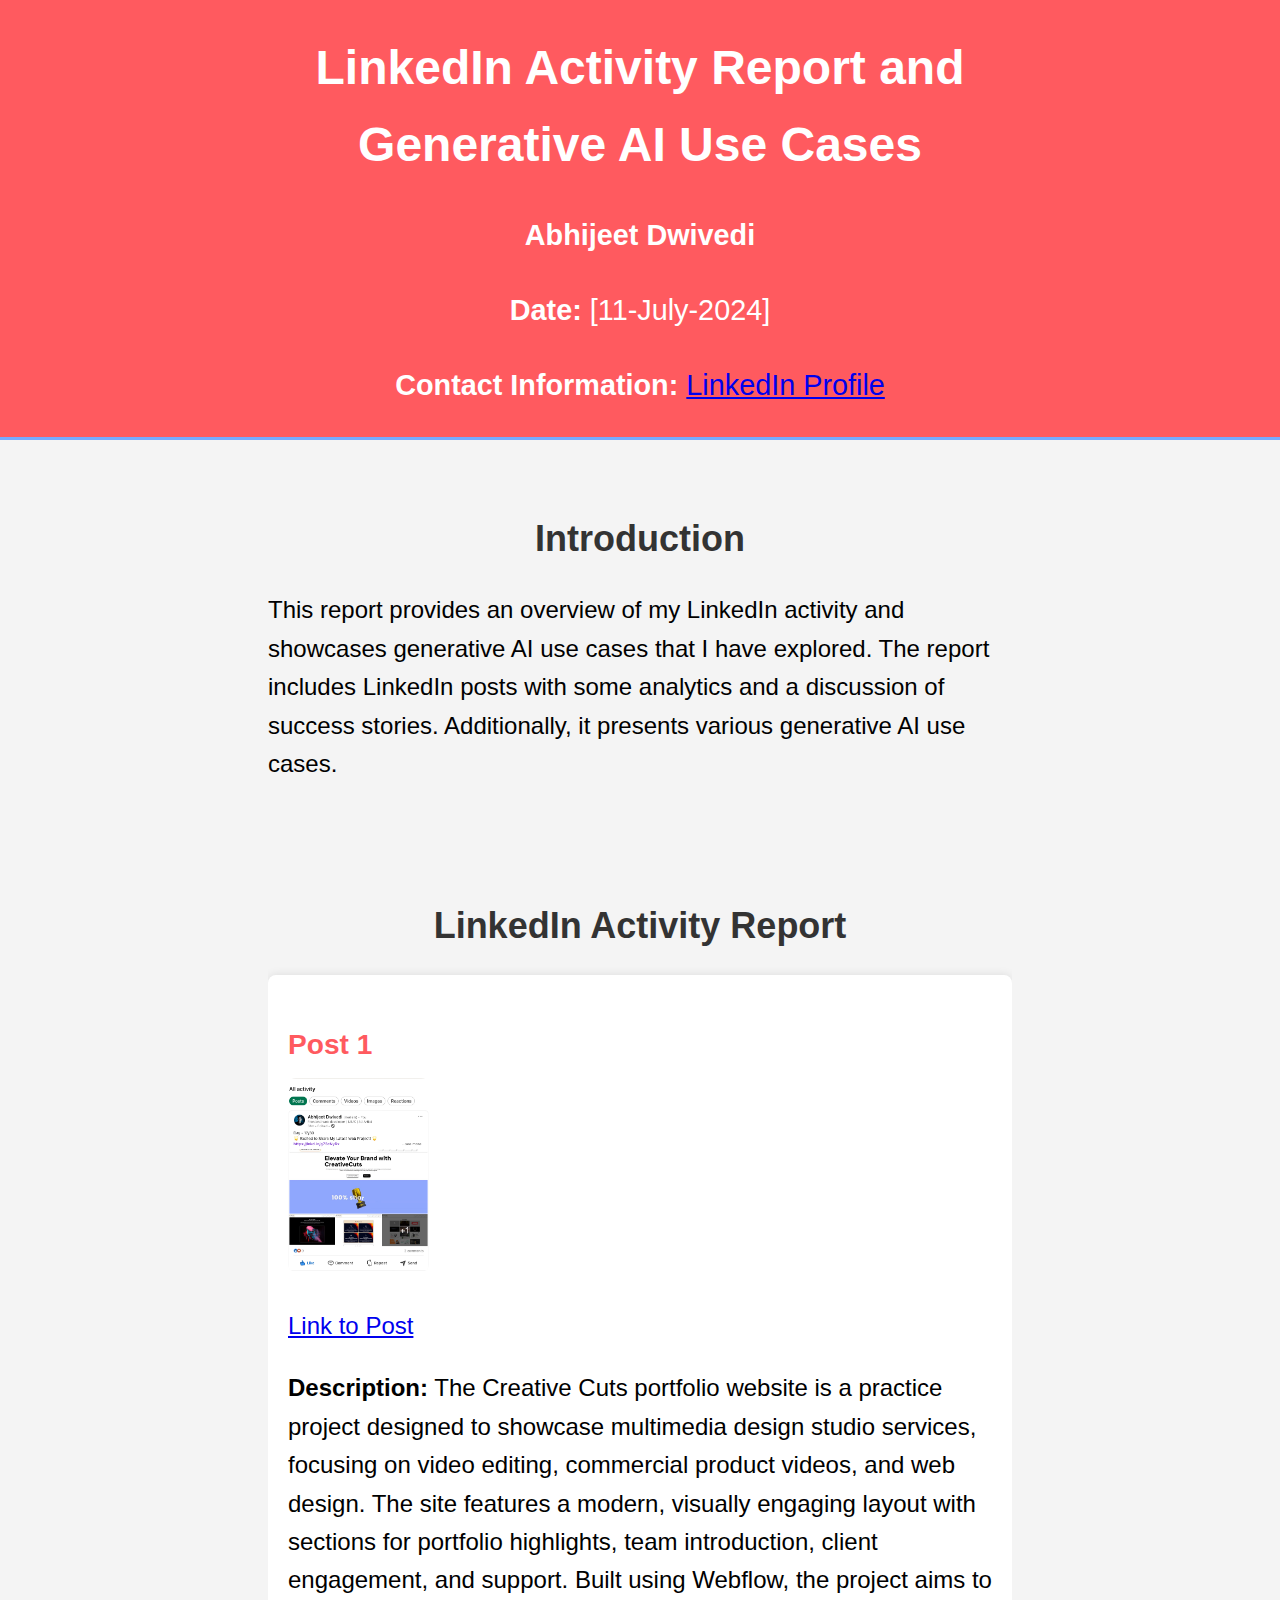
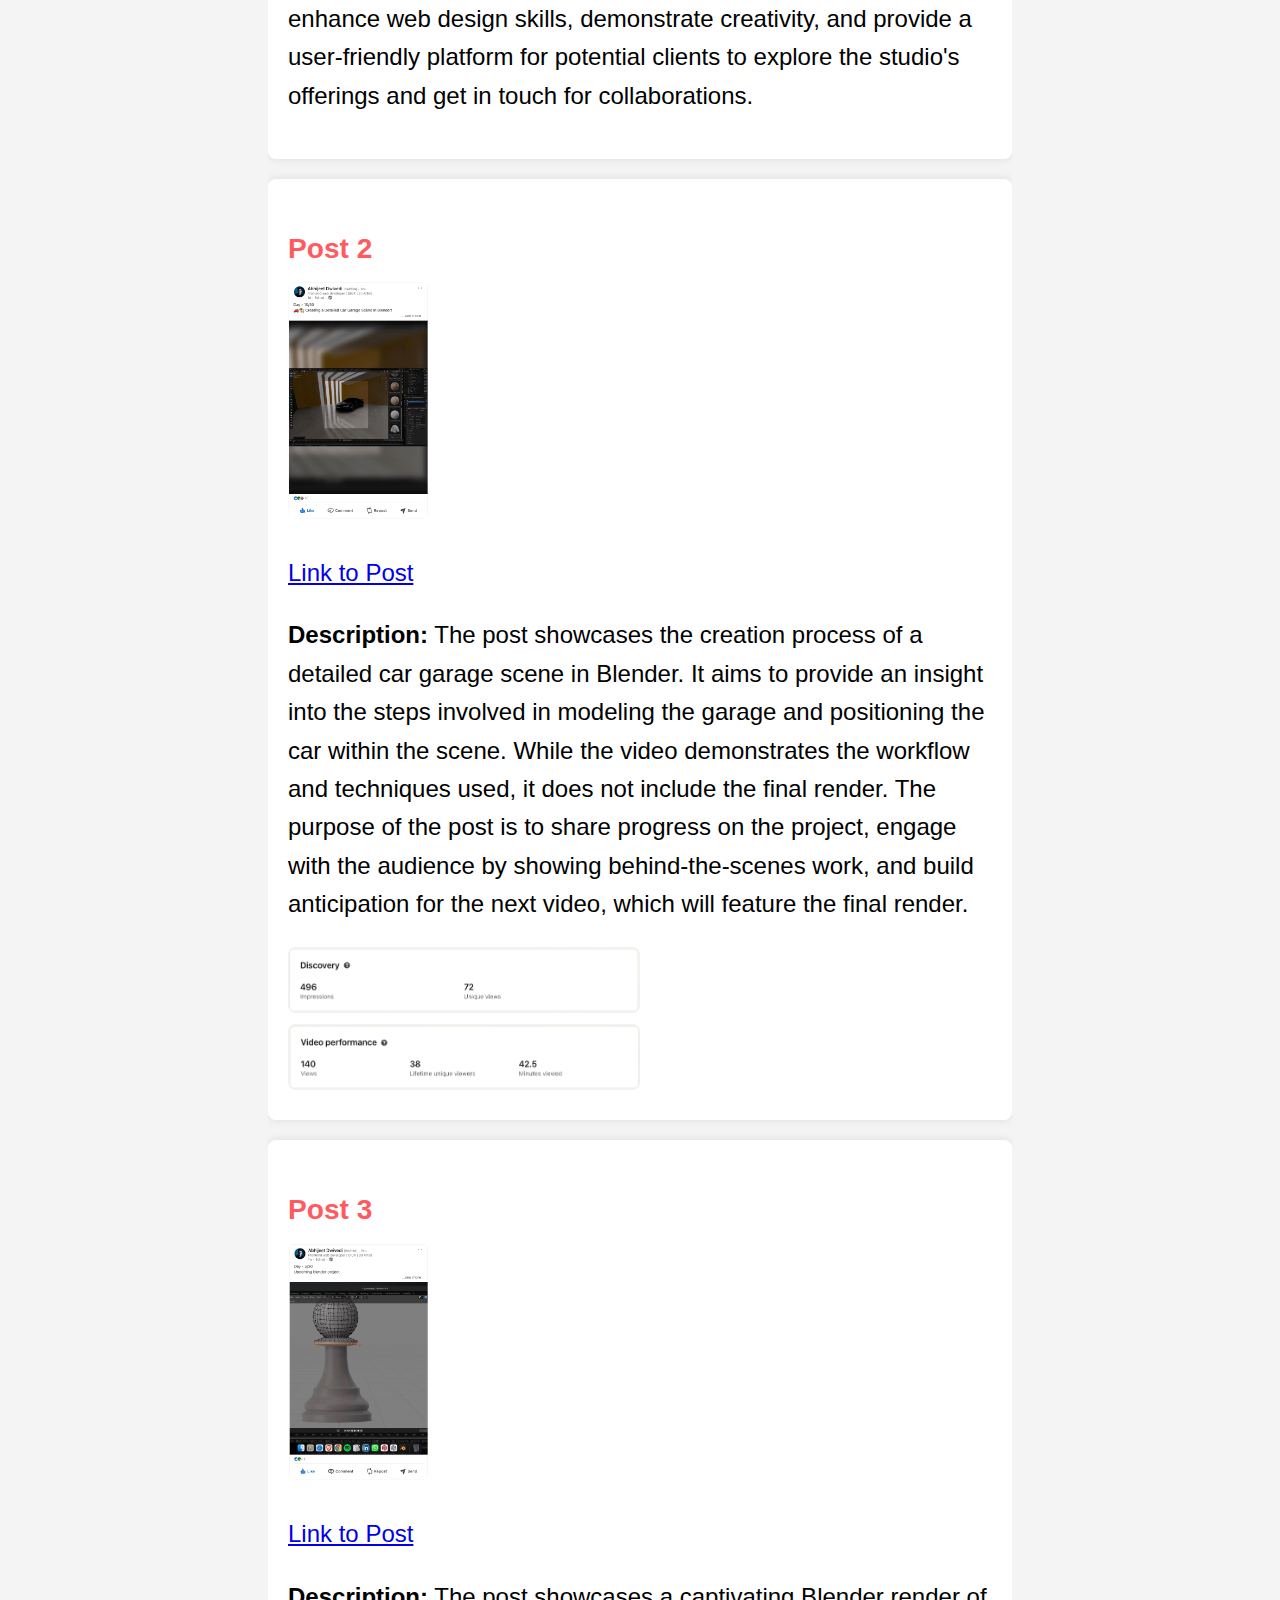
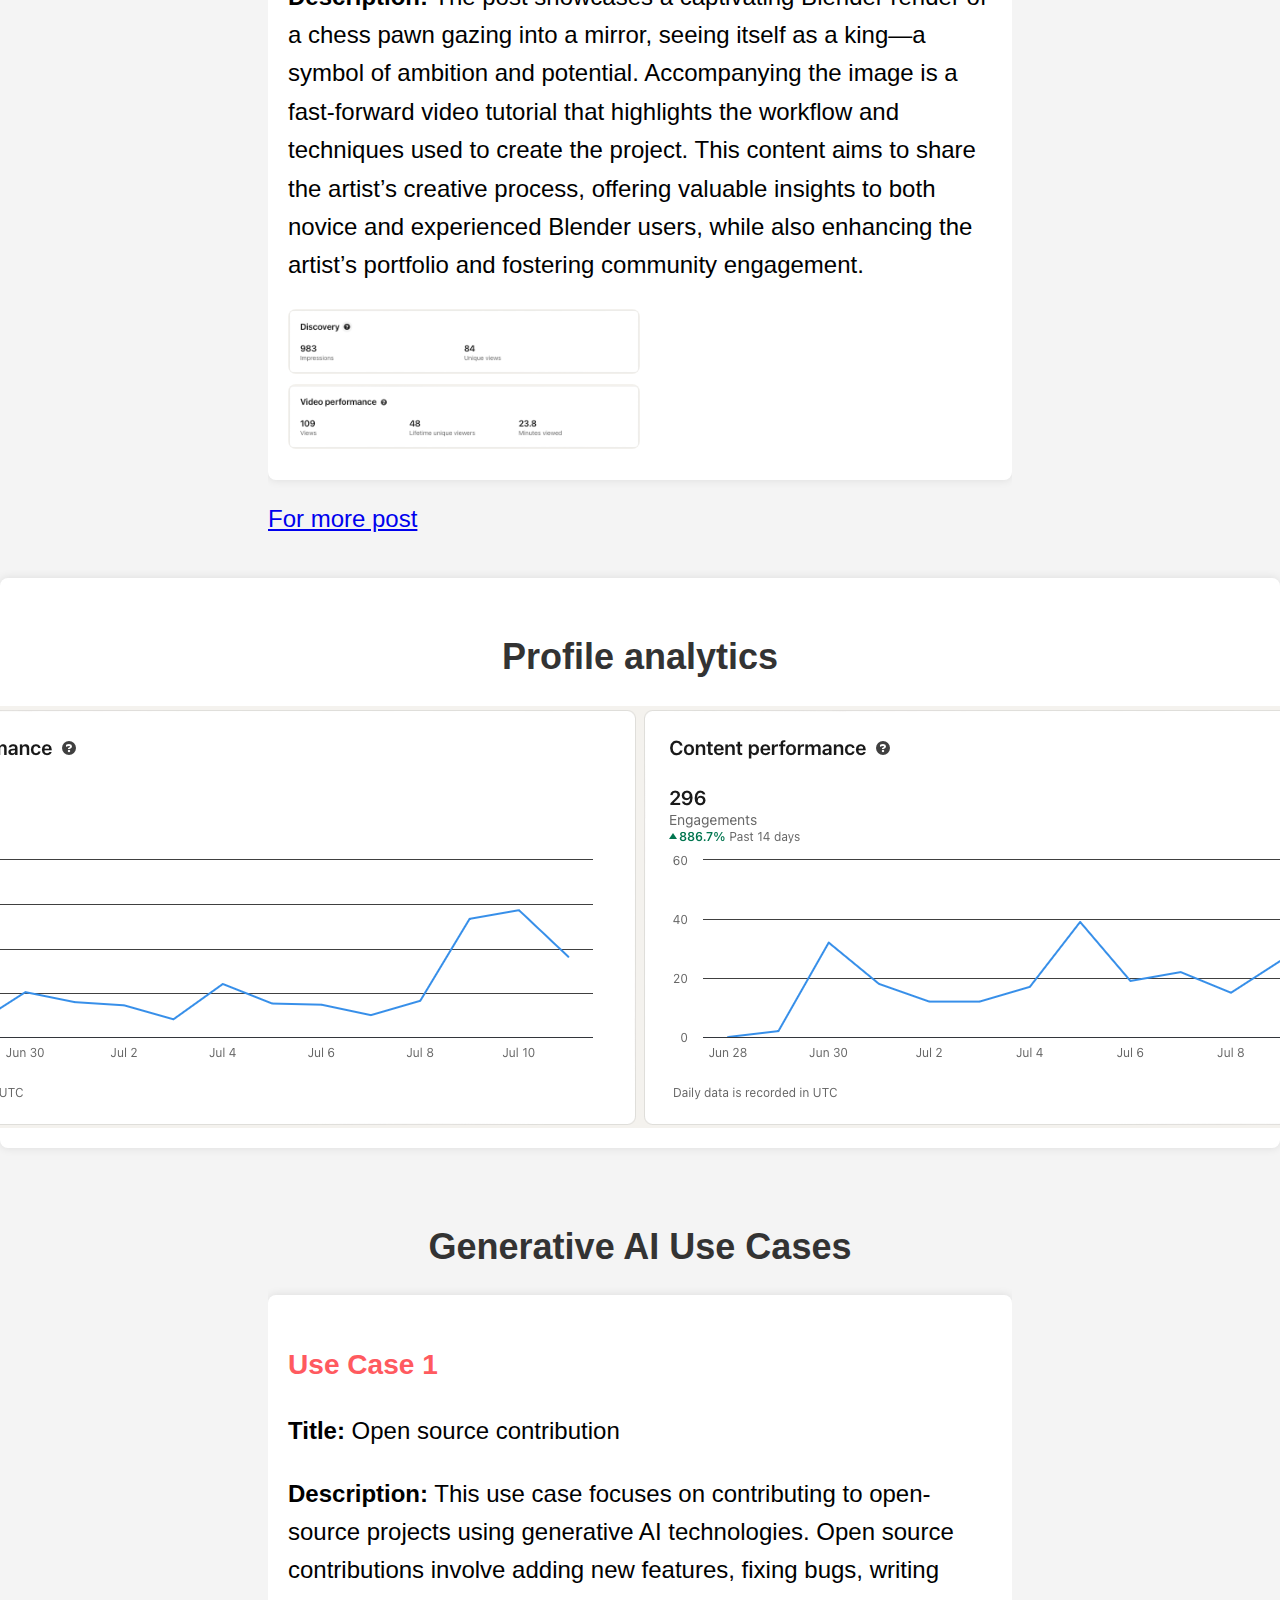
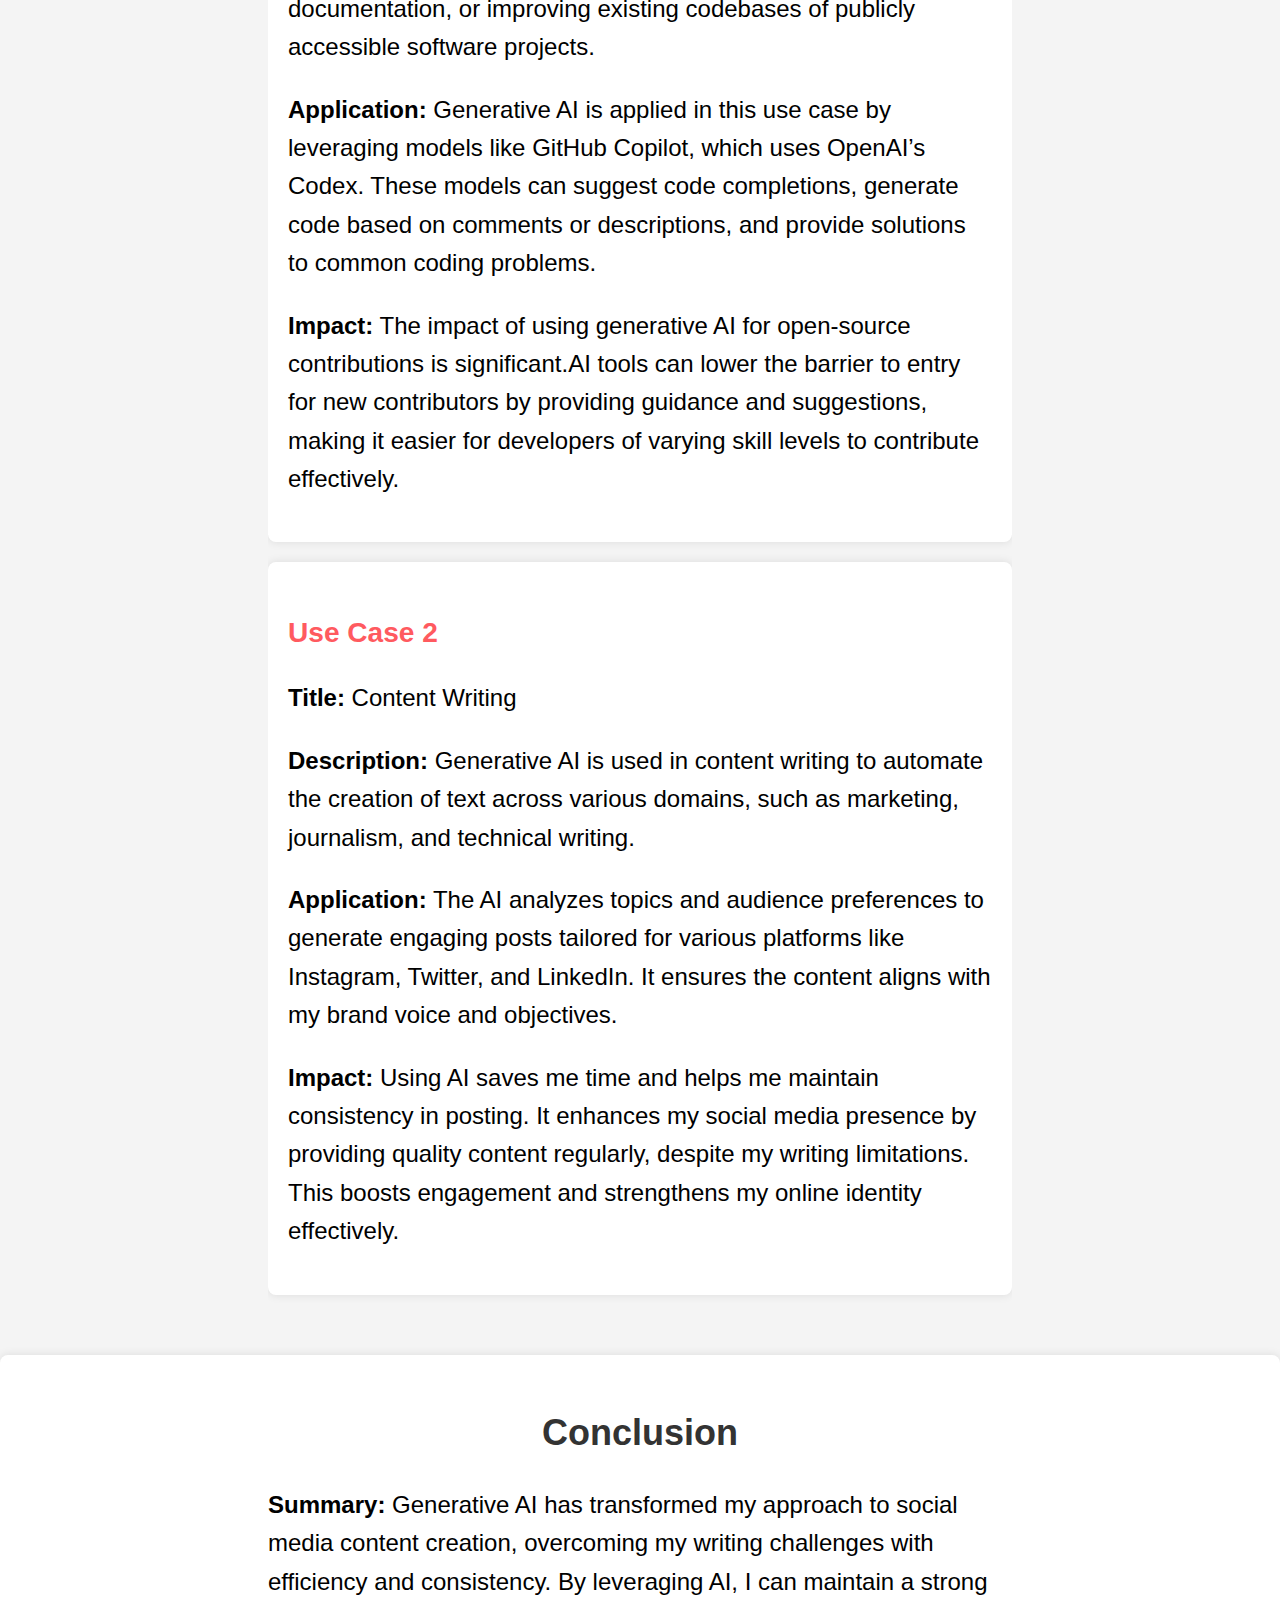
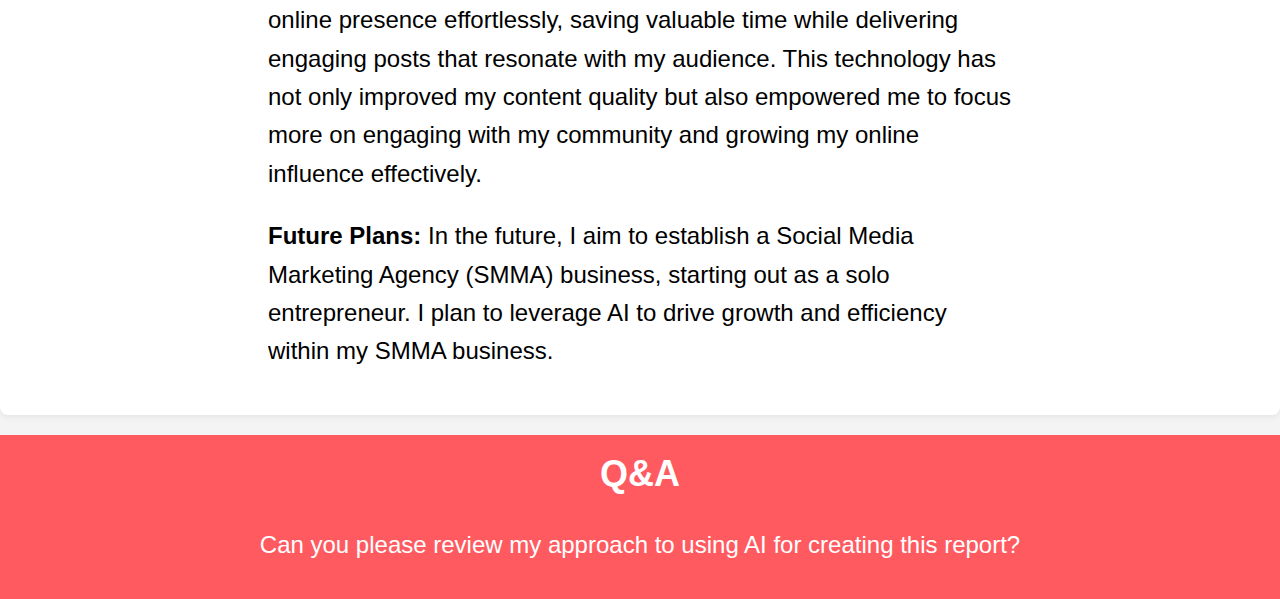
<file: index.html>
<!DOCTYPE html>
<html lang="en">
<head>
    <meta charset="UTF-8">
    <meta name="viewport" content="width=device-width, initial-scale=1.0">
    <title>LinkedIn Activity Report and Generative AI Use Cases</title>
    
    <style>
        body {
    font-family: Arial, sans-serif;
    line-height: 1.6;
    font-size: x-large;
    margin: 0;
    padding: 0;
    background: #f4f4f4;
}

.post img{
    width: 20%;
}

.metrics img{
    width: 50%;
}

.chart{
    display: flex;
    justify-content: center;
}

.container {
    width: 60%;
    margin: auto;
    overflow: hidden;
}

header {
    background: #ff5a5f;
    color: #fff;
    padding-top: 30px;
    min-height: 70px;
    border-bottom: #77aaff 3px solid;
}

header h1 {
    text-align: center;
    margin: 0;
    font-size: 2em;
}

header p {
    text-align: center;
    font-size: 1.2em;
}

section {
    padding: 20px;
    margin: 20px 0;
}

section h2 {
    text-align: center;
    color: #333;
    margin-bottom: 20px;
}

.post, .ai-use-case {
    background: #fff;
    padding: 20px;
    margin-bottom: 20px;
    border-radius: 8px;
    box-shadow: 0 0 10px rgba(0, 0, 0, 0.1);
}

.post h3, .ai-use-case h3 {
    color: #ff5a5f;
    margin-bottom: 10px;
}

.post img, .ai-use-case img {
    max-width: 100%;
    border-radius: 8px;
}

.metrics {
    font-size: 0.9em;
    color: #555;
}

.success-story, .conclusion {
    background: #fff;
    padding: 20px;
    border-radius: 8px;
    box-shadow: 0 0 10px rgba(0, 0, 0, 0.1);
}

footer.qna {
    background: #ff5a5f;
    color: #fff;
    text-align: center;
    padding: 10px 0;
    margin-top: 20px;
}

footer.qna h2 {
    margin: 0;
}
    </style>

</head>
<body>
    <header>
        <div class="container">
            <h1>LinkedIn Activity Report and Generative AI Use Cases</h1>
            <p><strong>Abhijeet Dwivedi</strong></p>
            <p><strong>Date:</strong> [11-July-2024]</p>
            <p><strong>Contact Information:</strong> <a href="https://linkedin.com/in/abhijeet-dwivedi-347408253">LinkedIn Profile</a></p>
        </div>
    </header>

    <section class="introduction">
        <div class="container">
            <h2>Introduction</h2>
            <p>This report provides an overview of my LinkedIn activity and showcases generative AI use cases that I have explored. The report includes LinkedIn posts with some analytics and a discussion of success stories. Additionally, it presents various generative AI use cases.</p>
        </div>
    </section>

    <section class="linkedin-report">
        <div class="container">
            <h2>LinkedIn Activity Report</h2>
            <div class="post">
                <h3>Post 1</h3>
                <img src="post3.png" alt="Screenshot of Post 1">
                <p><a href="https://www.linkedin.com/posts/abhijeet-dwivedi-347408253_webflow-demowebsite-webdevelopment-activity-7217111462958284800-gpH_?utm_source=share&utm_medium=member_desktop">Link to Post</a></p>
                <p><b>Description:</b> The Creative Cuts portfolio website is a practice project designed to showcase multimedia design studio services, focusing on video editing, commercial product videos, and web design. The site features a modern, visually engaging layout with sections for portfolio highlights, team introduction, client engagement, and support. Built using Webflow, the project aims to enhance web design skills, demonstrate creativity, and provide a user-friendly platform for potential clients to explore the studio's offerings and get in touch for collaborations.</p>
                <!-- <div class="metrics">
                    <img src="post1.2.png" alt="Screenshot of Post 1">
                    <img src="post1.1.png" alt="Screenshot of Post 1">
                </div> -->
            </div>
            <div class="post">
                <h3>Post 2</h3>
                <img src="post1.png" alt="Screenshot of Post 1">
                <p><a href="https://www.linkedin.com/posts/abhijeet-dwivedi-347408253_blender-3dmodeling-cargarage-activity-7216461294437089280-sISl?utm_source=share&utm_medium=member_desktop">Link to Post</a></p>
                <p><b>Description:</b> The post showcases the creation process of a detailed car garage scene in Blender. It aims to provide an insight into the steps involved in modeling the garage and positioning the car within the scene. While the video demonstrates the workflow and techniques used, it does not include the final render. The purpose of the post is to share progress on the project, engage with the audience by showing behind-the-scenes work, and build anticipation for the next video, which will feature the final render.</p>
                <div class="metrics">
                    <img src="post1.2.png" alt="Screenshot of Post 1">
                    <img src="post1.1.png" alt="Screenshot of Post 1">
                </div>
            </div>
            <div class="post">
                <h3>Post 3</h3>
                <img src="post2.png" alt="Screenshot of Post 2">
                <p><a href="https://www.linkedin.com/posts/abhijeet-dwivedi-347408253_blender3d-3dmodeling-3dart-activity-7214458858021244932-mcIo?utm_source=share&utm_medium=member_desktop">Link to Post</a></p>
                <p><b>Description:</b> The post showcases a captivating Blender render of a chess pawn gazing into a mirror, seeing itself as a king—a symbol of ambition and potential. Accompanying the image is a fast-forward video tutorial that highlights the workflow and techniques used to create the project. This content aims to share the artist’s creative process, offering valuable insights to both novice and experienced Blender users, while also enhancing the artist’s portfolio and fostering community engagement.</p>
                <div class="metrics">
                    <img src="post2.1.png" alt="Screenshot of Post 2">
                    <img src="post2.2.png" alt="Screenshot of Post 2">
                </div>
            </div>
            <div>
                <a href="https://linkedin.com/in/abhijeet-dwivedi-347408253">For more post</a>
            </div>
            <!-- Repeat for additional posts -->
        </div>
    </section>

    <section class="success-story">
        <h2>Profile analytics</h2>
        <div class="chart">
            <img src="ana1.png" alt="impression">
            <img src="ana2.png" alt="engagements">
        </div>
    </section>

    <section class="ai-use-cases">
        <div class="container">
            <h2>Generative AI Use Cases</h2>
            <div class="ai-use-case">
                <h3>Use Case 1</h3>
                <p><b>Title:</b> Open source contribution</p>
                <p><b>Description:</b> This use case focuses on contributing to open-source projects using generative AI technologies. Open source contributions involve adding new features, fixing bugs, writing documentation, or improving existing codebases of publicly accessible software projects. </p>
                <p><b>Application:</b> Generative AI is applied in this use case by leveraging models like GitHub Copilot, which uses OpenAI’s Codex. These models can suggest code completions, generate code based on comments or descriptions, and provide solutions to common coding problems. </p>
                <p><b>Impact:</b> The impact of using generative AI for open-source contributions is significant.AI tools can lower the barrier to entry for new contributors by providing guidance and suggestions, making it easier for developers of varying skill levels to contribute effectively.</p>
            </div>
            <div class="ai-use-case">
                <h3>Use Case 2</h3>
                <p><b>Title:</b> Content Writing</p>
                <p><b>Description:</b> Generative AI is used in content writing to automate the creation of text across various domains, such as marketing, journalism, and technical writing.</p>
                <p><b>Application:</b> The AI analyzes topics and audience preferences to generate engaging posts tailored for various platforms like Instagram, Twitter, and LinkedIn. It ensures the content aligns with my brand voice and objectives.</p>
                <p><b>Impact:</b> Using AI saves me time and helps me maintain consistency in posting. It enhances my social media presence by providing quality content regularly, despite my writing limitations. This boosts engagement and strengthens my online identity effectively.</p>
            </div>
            <!-- Repeat for additional use cases -->
        </div>
    </section>

    <section class="conclusion">
        <div class="container">
            <h2>Conclusion</h2>
            <p><b>Summary:</b> Generative AI has transformed my approach to social media content creation, overcoming my writing challenges with efficiency and consistency. By leveraging AI, I can maintain a strong online presence effortlessly, saving valuable time while delivering engaging posts that resonate with my audience. This technology has not only improved my content quality but also empowered me to focus more on engaging with my community and growing my online influence effectively.</p>
            <p><b>Future Plans:</b> In the future, I aim to establish a Social Media Marketing Agency (SMMA) business, starting out as a solo entrepreneur. I plan to leverage AI to drive growth and efficiency within my SMMA business. </p>
        </div>
    </section>

    <footer class="qna">
        <div class="container">
            <h2>Q&A</h2>
            <p>Can you please review my approach to using AI for creating this report?</p>
        </div>
    </footer>
</body>
</html>
</file>
